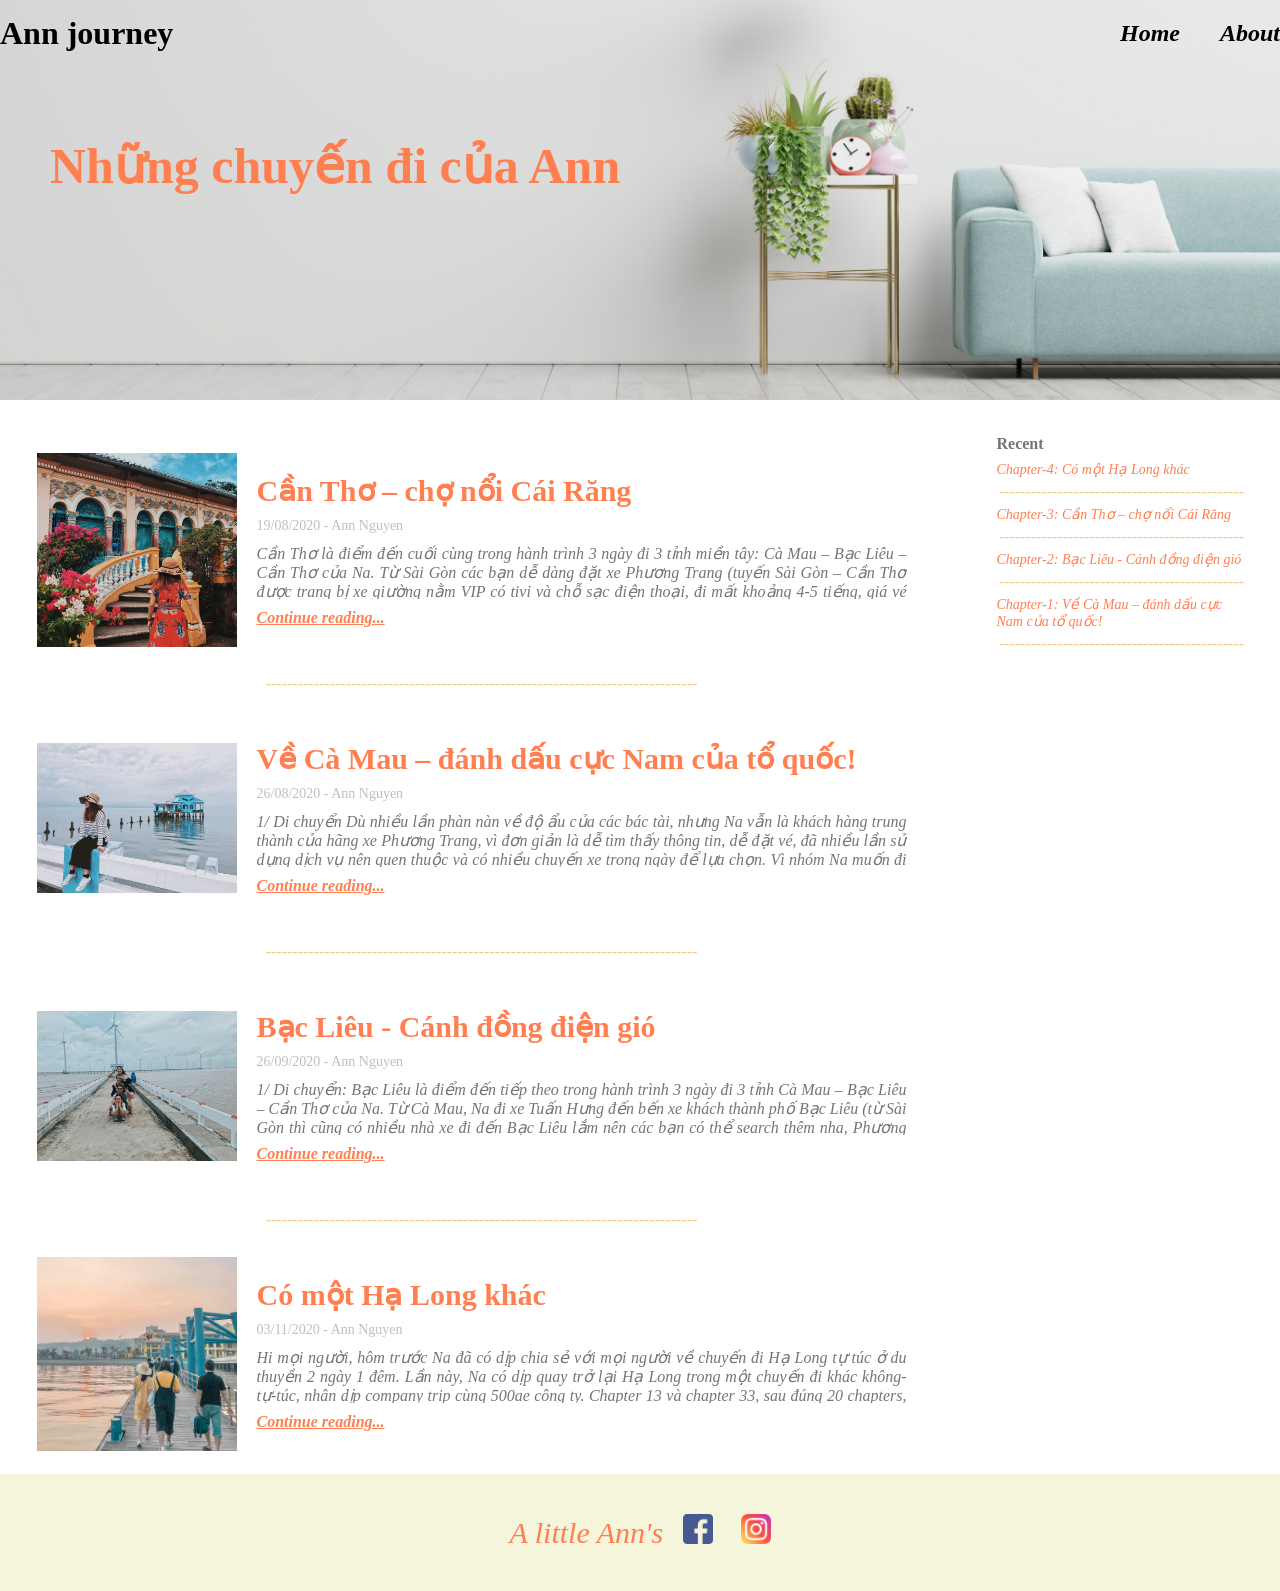
<file: nguyen-hai-anh/blog/index.html>
<!DOCTYPE html>
<html lang="en">
  <head>
    <meta charset="UTF-8" />
    <meta name="viewport" content="width=device-width, initial-scale=1.0" />
    <link rel="stylesheet" href="css.css">
    <title>Ann journey</title>
  </head>
  <body>
    <header>
      <div class="top">
        <div class="navigation">
          <div class="logo">
            <a href="index.html"><h1>Ann journey</h1></a>
          </div>
          <div class="tab">
            <ul>
              <li><a href="index.html">Home</a></li>
              <li><a href="about.html">About</a></li>
            </ul>
          </div>
        </div>
        <div class="Slogan"><h2>Những chuyến đi của Ann</h2></div>
      </div>
    </header>
    <div class="main">
      <div class="hyperlink">
        <h4>Recent</h4>
        <ul>
          <li><a href="#">Chapter-4: Có một Hạ Long khác</a></li>
          <div class="line">----------------------------------------------</div>
          <li><a href="#">Chapter-3: Cần Thơ – chợ nổi Cái Răng</a></li>
          <div class="line">----------------------------------------------</div>
          <li><a href="#">Chapter-2: Bạc Liêu - Cánh đồng điện gió</a></li>
          <div class="line">----------------------------------------------</div>
          <li>
            <a href="#">Chapter-1: Về Cà Mau – đánh dấu cực Nam của tổ quốc!</a>
          </li>
          <div class="line">----------------------------------------------</div>
        </ul>
      </div>
      <div class="post">
        <div class="para">
          <div class="photo">
            <img src="Cần thơ.jpg" alt="Lỗi ảnh" />
          </div>
          <div class="content">
            <div class="title1">Cần Thơ – chợ nổi Cái Răng</div>
            <div class="time">19/08/2020 - Ann Nguyen</div>
            <div class="brief">
              Cần Thơ là điểm đến cuối cùng trong hành trình 3 ngày đi 3 tỉnh
              miền tây: Cà Mau – Bạc Liêu – Cần Thơ của Na. Từ Sài Gòn các bạn
              dễ dàng đặt xe Phương Trang (tuyến Sài Gòn – Cần Thơ được trang bị
              xe giường nằm VIP có tivi và chỗ sạc điện thoại, đi mất khoảng 4-5
              tiếng, giá vé 140k/chiều nha, các bạn có thể tham khảo thêm lịch
              trình và đặt vé tại đây FutaBusline
            </div>
            <div class="continue">
              <a href="#">Continue reading...</a>
            </div>
          </div>
        </div>
        <div class="line">
          ---------------------------------------------------------------------------------
        </div>
        <div class="para">
          <div class="photo">
            <div>
              <img src="cà mau.jpg" alt="Lỗi ảnh" />
            </div>
          </div>
          <div class="content">
            <div class="title1">Về Cà Mau – đánh dấu cực Nam của tổ quốc!</div>
            <div class="time">26/08/2020 - Ann Nguyen</div>
            <div class="brief">
              1/ Di chuyển Dù nhiều lần phàn nàn về độ ẩu của các bác tài, nhưng
              Na vẫn là khách hàng trung thành của hãng xe Phương Trang, vì đơn
              giản là dễ tìm thấy thông tin, dễ đặt vé, đã nhiều lần sử dụng
              dịch vụ nên quen thuộc và có nhiều chuyến xe trong ngày để lựa
              chọn. Vì nhóm Na muốn đi tới cực Nam tổ quốc (Khu du lịch Đất Mũi
              – cách thành phố Cà Mau khoảng 120km) mà hầu hết các hãng xe đều
              chỉ đi đến thành phố hoặc Năm Căn (cách Đất Mũi 70km) nên muốn đi
              tới Đất Mũi thì phải thêm 1 chặng di chuyển bằng xe 16 chỗ hoặc
              bằng tàu đường thủy.
            </div>
            <div class="continue">
              <a href="#">Continue reading...</a>
            </div>
          </div>
        </div>

        <div class="line">
          ---------------------------------------------------------------------------------
        </div>
        <div class="para">
          <div class="photo">
            <div>
              <img src="bác liêu.jpg" alt="Lỗi ảnh" />
            </div>
          </div>
          <div class="content">
            <div class="title1">Bạc Liêu - Cánh đồng điện gió</div>
            <div class="time">26/09/2020 - Ann Nguyen</div>
            <div class="brief">
              1/ Di chuyển: Bạc Liêu là điểm đến tiếp theo trong hành trình 3
              ngày đi 3 tỉnh Cà Mau – Bạc Liêu – Cần Thơ của Na. Từ Cà Mau, Na
              đi xe Tuấn Hưng đến bến xe khách thành phố Bạc Liêu (từ Sài Gòn
              thì cũng có nhiều nhà xe đi đến Bạc Liêu lắm nên các bạn có thể
              search thêm nha, Phương Trang chẳng hạn, giá vé, lịch trình và đặt
              vé các bạn có thể tham khảo thêm ở FutaBusline). Na đi chuyến 9AM,
              giá vé 50k, không cần đặt vé trước mà đến bến xe Cà Mau quầy xe
              Tuấn Hưng mua vé trước 30′ là được (cứ cách 30′ có 1 chuyến). Xe
              đi khoảng 2 tiếng thì tới bến xe Bạc Liêu.
            </div>
            <div class="continue">
              <a href="#">Continue reading...</a>
            </div>
          </div>
        </div>
        <div class="line">
          ---------------------------------------------------------------------------------
        </div>
        <div class="para">
          <div class="photo">
            <img src="Hà long.jpg" alt="Lỗi ảnh" />
          </div>
          <div class="content">
            <div class="title1">Có một Hạ Long khác</div>
            <div class="time">03/11/2020 - Ann Nguyen</div>
            <div class="brief">
              Hi mọi người, hôm trước Na đã có dịp chia sẻ với mọi người về
              chuyến đi Hạ Long tự túc ở du thuyền 2 ngày 1 đêm. Lần này, Na có
              dịp quay trở lại Hạ Long trong một chuyến đi khác không-tự-túc,
              nhân dịp company trip cùng 500ae công ty. Chapter 13 và chapter
              33, sau đúng 20 chapters, Na sẽ viết về một Hạ Long khác, hãy cùng
              Na khám phá xem Hạ Long tự-túc và không-tự-túc thì có gì hay nhé.
            </div>
            <div class="continue">
              <a href="#">Continue reading...</a>
            </div>
          </div>
        </div>
      </div>
    </div>
    <footer>
      <div class="name">A little Ann's</div>
      <div class="social">
        <a href="#"> <img src="facebook (2).png" alt="lỗi" /></a>
        <a href="#"> <img src="instagram-sketched.png" alt="lỗi" /></a>
      </div>
    </footer>
  </body>
</html>
</file>
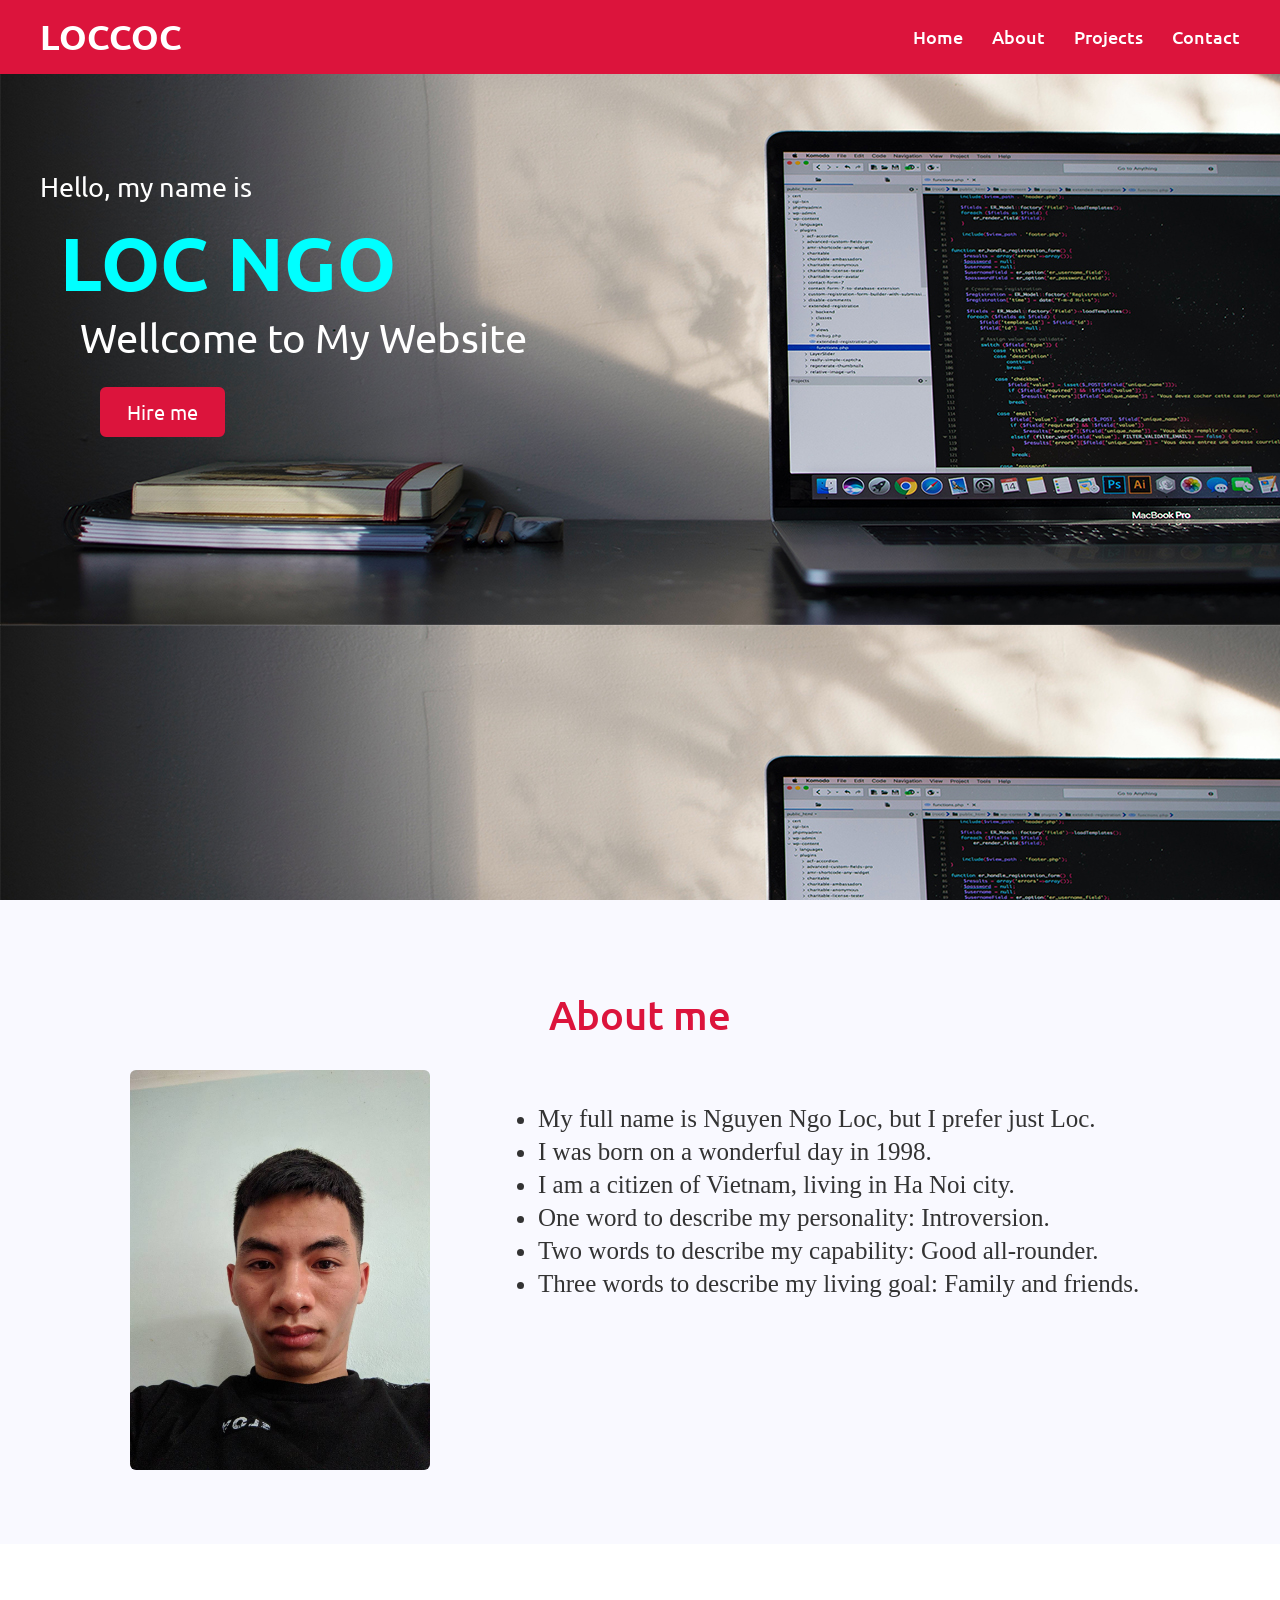
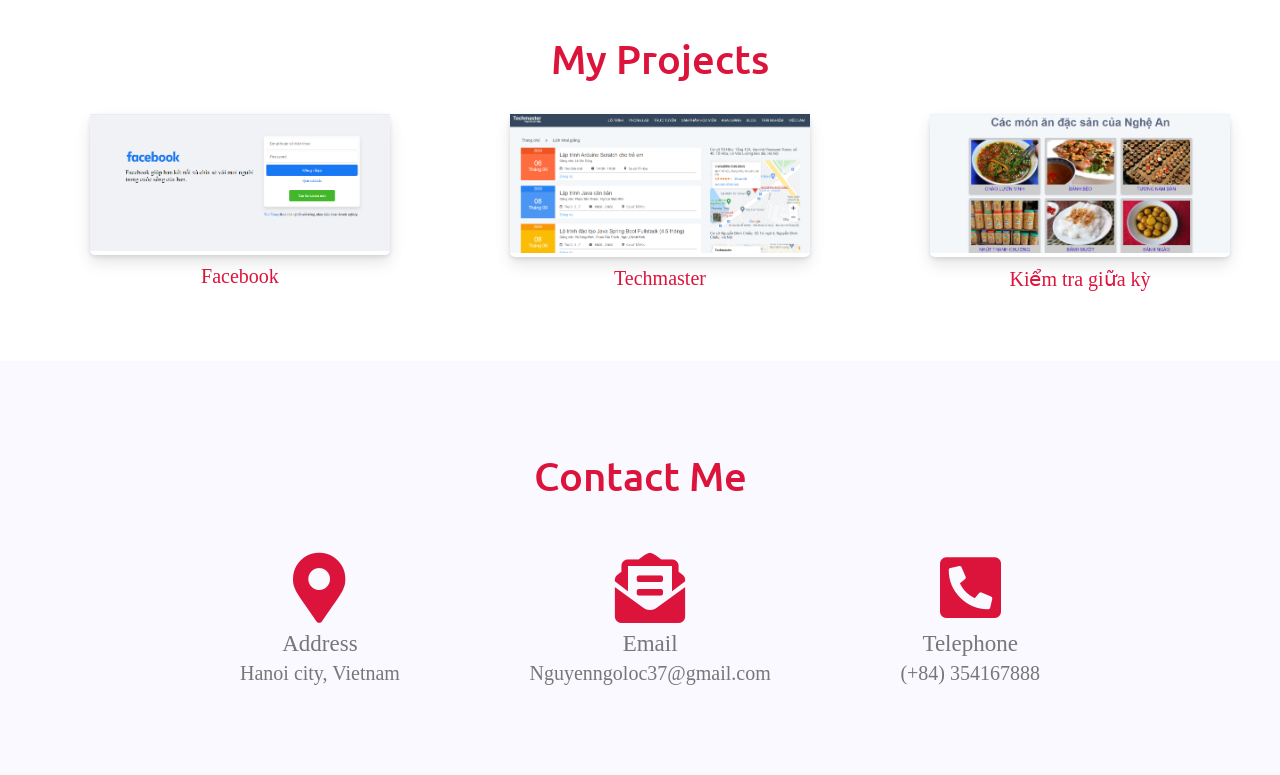
<file: nguyen-ngo-loc/portfolio/index.html>
<!DOCTYPE html>
<html lang="en">
<head>
    <meta charset="UTF-8">
    <meta name="viewport" content="width=device-width, initial-scale=1.0">
    <link rel="stylesheet" href="main.css">
    <link rel="stylesheet" href="https://cdnjs.cloudflare.com/ajax/libs/font-awesome/5.14.0/css/all.min.css">
    <link rel="stylesheet" href="https://fonts.googleapis.com/css2?family=Poppins:wght@400;500;600;700&family=Ubuntu:wght@400;500;700&display=swap');
    ">

    <title>My Portfolio</title>
</head>
<body>
    <div class="navbar">
        <div class="max-width">
            <div class="logo"><a href="#">LOCCOC</a></div>
            <ul class="menu">
                <li><a href="#home" class="menu-btn">Home</a></li>
                <li><a href="#about" class="menu-btn">About</a></li>
                <li><a href="#projects" class="menu-btn">Projects</a></li>
                <li><a href="#contact" class="menu-btn">Contact</a></li>
            </ul>
        </div>
    </div>
    <div class="home" id="home">
        <div class="max-width">
            <div class="home-content">
                <div class="text-1">Hello, my name is</div>
                <div class="text-2">LOC NGO</div>
                <div class="text-3">Wellcome to My Website</div>
                <a href="#">Hire me</a>
            </div>
        </div>
    </div>
    <div class="about" id="about">
        <div class="max-width">
            <div class="tittle">About me</div>
            <div class="about-content">
                <div class="column-left">
                    <img src="./img/avatar.jpg" alt="">
                </div>
                <div class="column-right">
                    <ul>
                        <li>My full name is Nguyen Ngo Loc, but I prefer just Loc.</li>
                        <li>I was born on a wonderful day in 1998.</li>
                        <li>I am a citizen of Vietnam, living in Ha Noi city.</li>
                        <li>One word to describe my personality: Introversion.</li>
                        <li>Two words to describe my capability: Good all-rounder.</li>
                        <li>Three words to describe my living goal: Family and friends.</li>
                    </ul>
                </div>
            </div>
        </div>
    </div>
    <div class="Projects" id="projects">
        <div class="max-width">
            <div class="tittle">My Projects</div>
            <div class="myProjects-content">
                <div class="project-column">
                    <div class="project-item">
                        <a href="https://ngoloc37.github.io/Buoi08/bt.html" target="_blank">
                            <img src="./img/projectDemo01.png" alt="" width="300px">
                        </a>
                    </div>
                    <div class="project-tittle"><a href="https://ngoloc37.github.io/Buoi08/bt.html" target="_blank">Facebook</a></div>
                </div>
                <div class="project-column">
                    <div class="project-item">
                        <a href="https://ngoloc37.github.io/Buoi05/index.html" target="_blank">
                            <img src="./img/projectDemo02.png" alt="" width="300px">
                        </a>
                    </div>
                    <div class="project-tittle"><a href="https://ngoloc37.github.io/Buoi05/index.html" target="_blank">Techmaster</a></div>
                </div>
                <div class="project-column">
                    <div class="project-item">
                        <a href="https://ngoloc37.github.io/KiemTraGiuaKy/index.html" target="_blank">
                            <img src="./img/projectDemo03.png" alt="" width="300px">
                        </a>
                    </div>
                    <div class="project-tittle"><a href="https://ngoloc37.github.io/KiemTraGiuaKy/index.html" target="_blank">Kiểm tra giữa kỳ</a></div>
                </div>
            </div>
        </div>
    </div>
    <div class="contactMe" id="contact">
        <div class="max-width">
            <div class="tittle">Contact Me</div>
            <div class="contactMe-content">
                <div class="column">
                    <div class="contactMe-icon"><i class="fas fa-map-marker-alt"></i></div>
                    <div class="contactMe-name">Address</div>
                    <div class="contactMe-detail">Hanoi city, Vietnam</div>
                </div>
                <div class="column">
                    <div class="contactMe-icon"><i class="fas fa-envelope-open-text"></i></div>
                    <div class="contactMe-name">Email</div>
                    <div class="contactMe-detail">Nguyenngoloc37@gmail.com</div>
                </div>
                <div class="column">
                    <div class="contactMe-icon"><i class="fas fa-phone-square-alt"></i></div>
                    <div class="contactMe-name">Telephone</div>
                    <div class="contactMe-detail">(+84) 354167888</div>
                </div>
            </div>
        </div>
    </div>
</body>
</html>
</file>
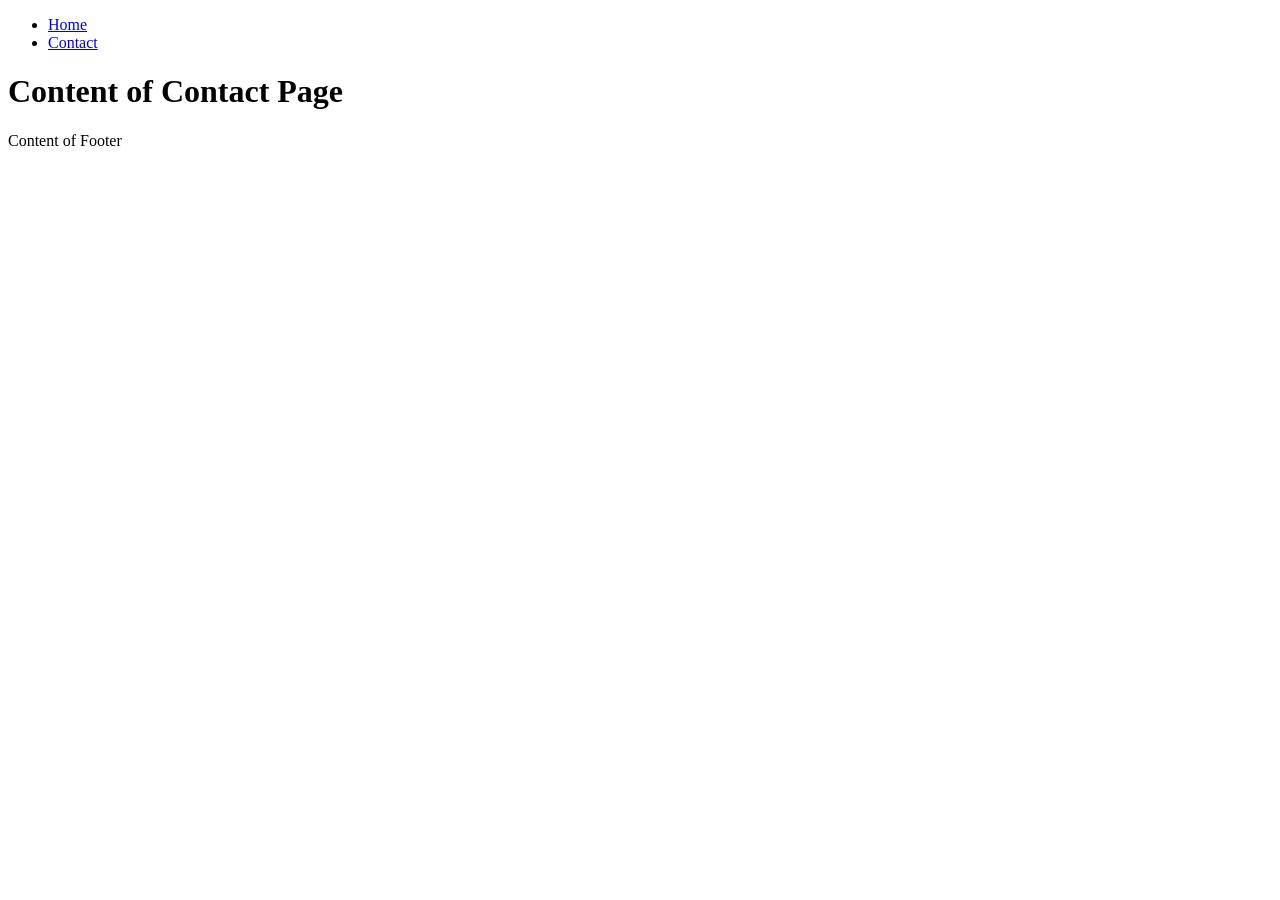
<file: diem-rong/rong/contact.html>
<!DOCTYPE html>
<html lang="en">
<head>
    <meta charset="UTF-8">
    <meta name="viewport" content="width=device-width, initial-scale=1.0">
    <!-- Favicon - Hiển thị bên cạnh title -->
    <link rel="icon" href="images/favicon.ico" type="image/x-icon">
    <!-- Nhúng vào để có thể sử dụng icon cho toàn bộ trang -->
    <link rel="stylesheet" href="https://pro.fontawesome.com/releases/v5.10.0/css/all.css" integrity="sha384-AYmEC3Yw5cVb3ZcuHtOA93w35dYTsvhLPVnYs9eStHfGJvOvKxVfELGroGkvsg+p" crossorigin="anonymous"/>
    <!-- Nhúng(Sử dụng) file css -->
    <link rel="stylesheet" type="text/css" href="style.css">
    <title>Contact Page</title>
</head>
<body>
    <!-- Thẻ chứa toàn bộ trang web -->
    <div class="container">
        <!-- Phần tiêu đề -->
        <header class="header">
            <!-- Menu -->
            <nav>
                <ul>
                    <li>
                        <a href="index.html">Home</a>
                    </li>
                    <li>
                        <a href="contact.html">Contact</a>
                    </li>
                </ul>
            </nav>
        </header>
        <!-- Phần nội dung -->
        <div class="content">
            <h1>Content of Contact Page</h1>
        </div>
        <!-- Phần chân trang -->
        <div class="footer">
            Content of Footer
        </div>
    </div>
</body>
</html>
</file>
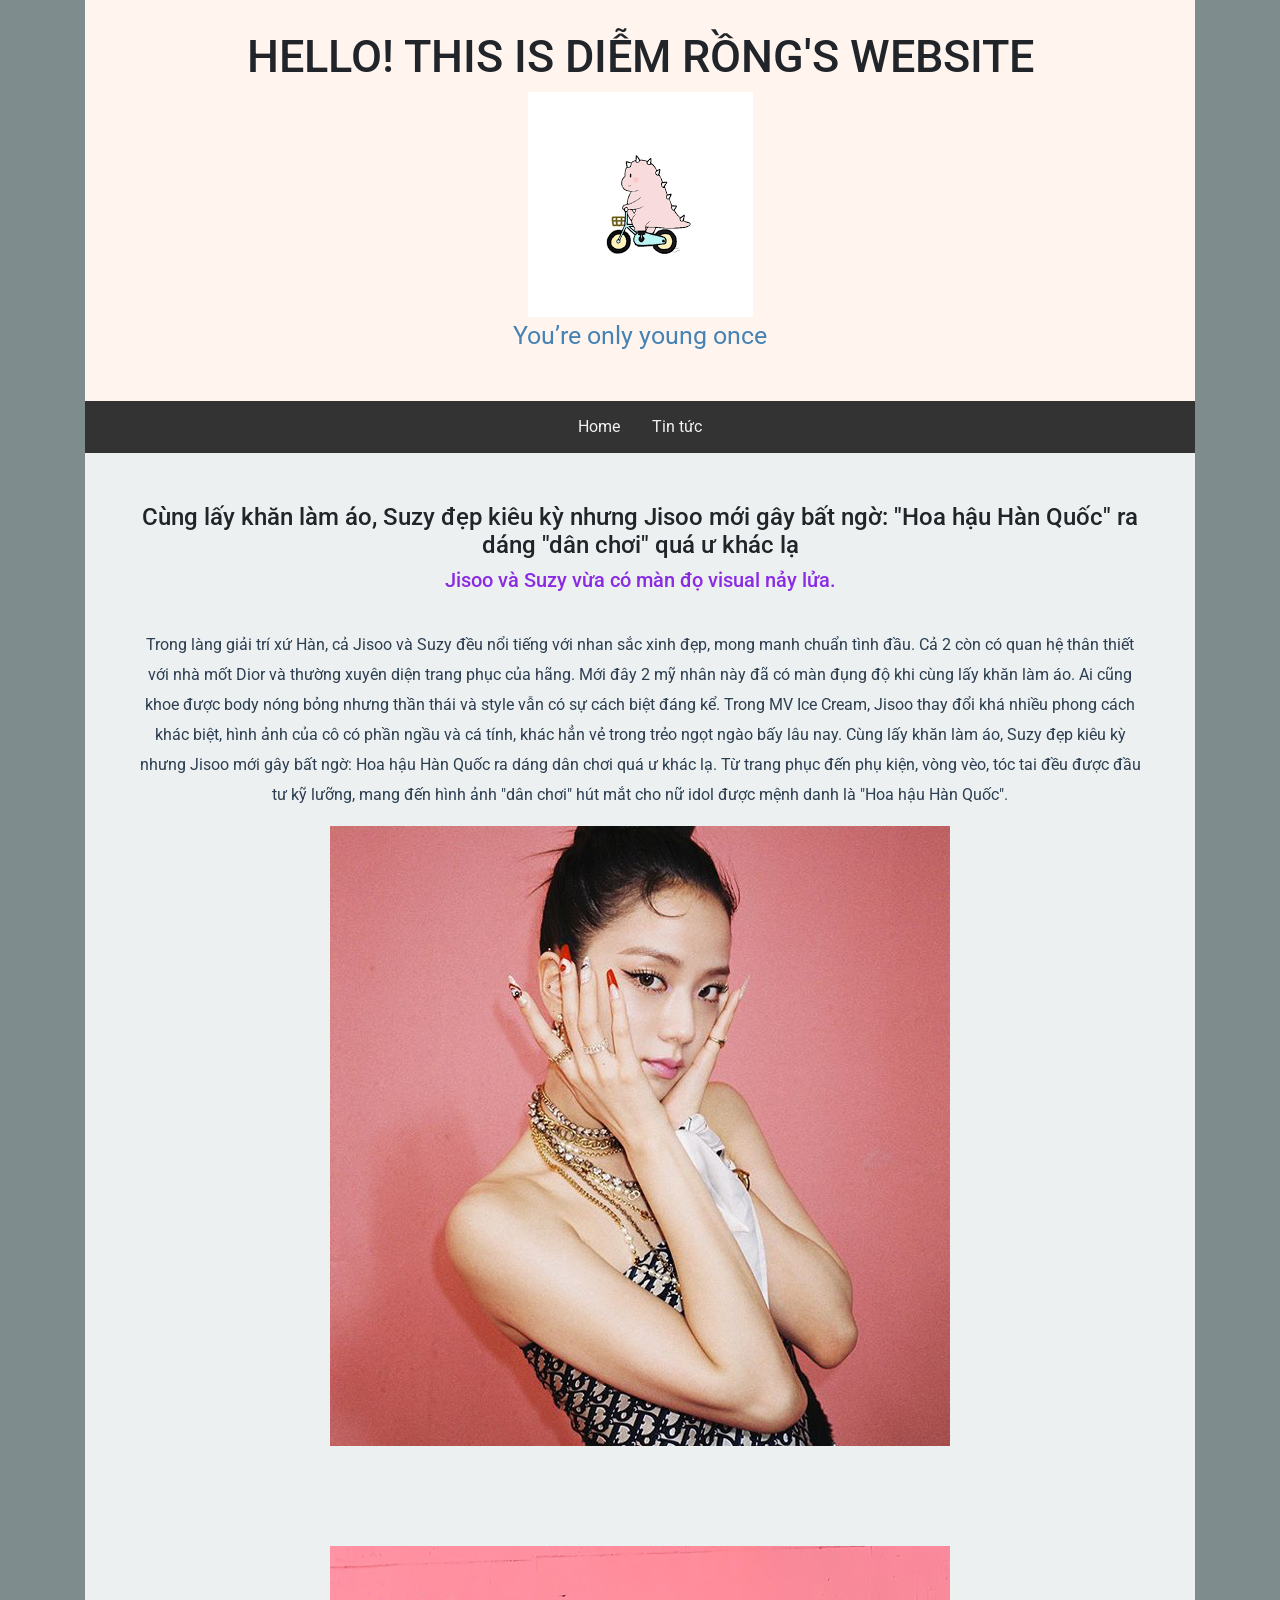
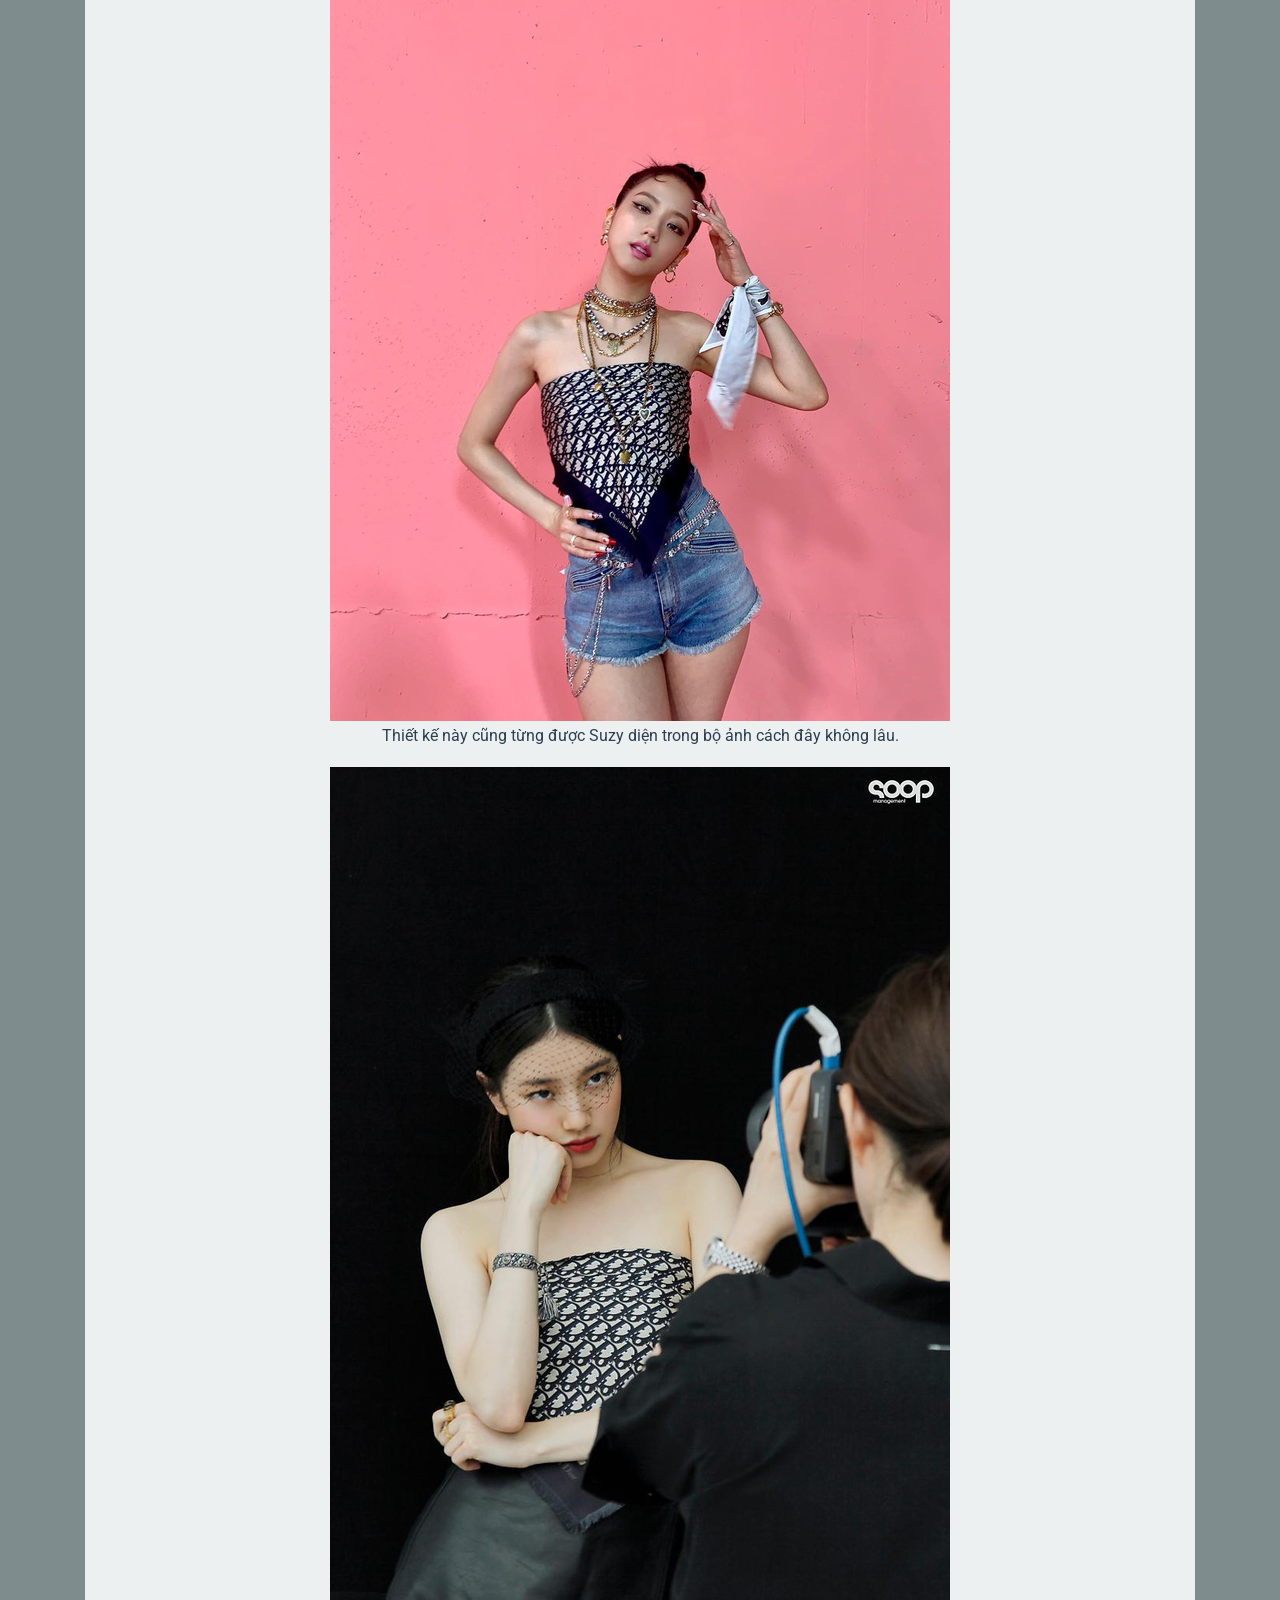
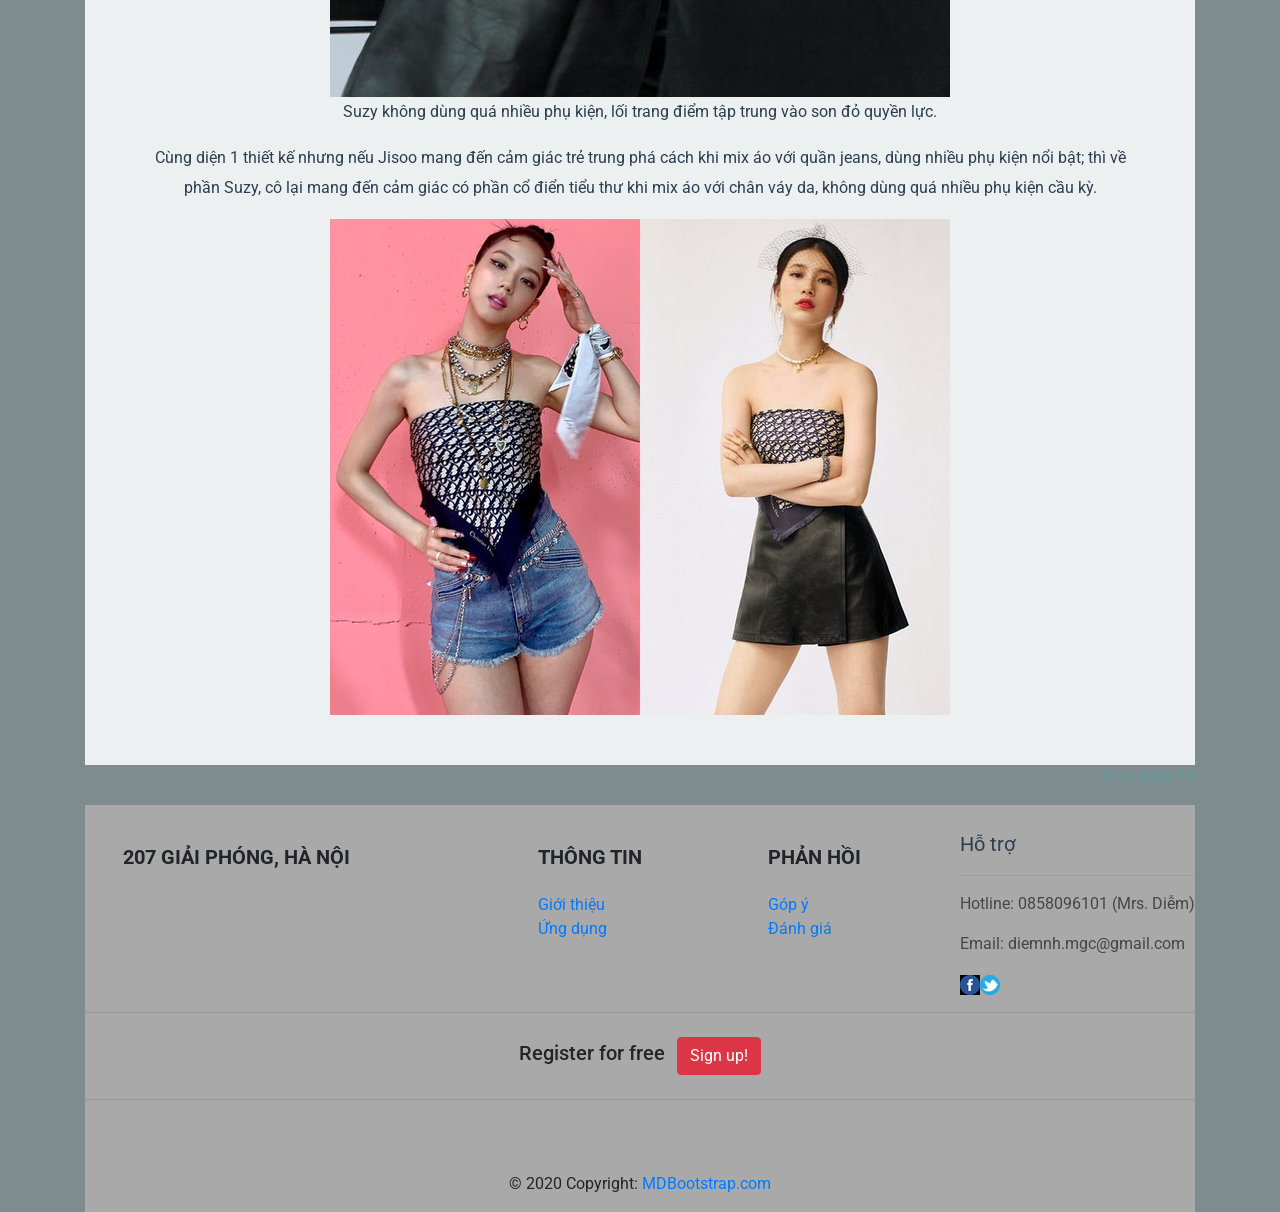
<file: diem-rong/rong/page1.html>
<!DOCTYPE html>
<html lang="en">

<head>
  <meta charset="UTF-8" />
  <meta name="viewport" content="width=device-width, initial-scale=1.0" />
  <link rel="icon" href="anh/favicon.ico">
  <link rel="stylesheet" href="https://stackpath.bootstrapcdn.com/bootstrap/4.5.2/css/bootstrap.min.css"
  integrity="sha384-JcKb8q3iqJ61gNV9KGb8thSsNjpSL0n8PARn9HuZOnIxN0hoP+VmmDGMN5t9UJ0Z" crossorigin="anonymous">
  <title>Tin tuc</title>
  <link rel="stylesheet" href="page1.css">
  <link href="https://fonts.googleapis.com/css2?family=Roboto:ital,wght@0,400;0,700;1,400;1,700&display=swap"
    rel="stylesheet">
</head>

<body>
  <!-- Thẻ chứa toàn bộ trang web -->
  <div class="container">
    <!-- Phần tiêu đề -->
    <header class="header">
      <!-- Banner-->
      <div class="banner">
        <h1> HELLO! THIS IS DIỄM RỒNG'S WEBSITE</h1>
        <img src="images/tải xuống.png" alt="">
        <p>You’re only young once</p>

      </div>
      <!-- Menu -->
      <nav class="topnav">
        <a href="#"><i class="fas fa-home"></i> Home</a>
        <a target="blank" href="page1.html"> <i class="far fa-newspaper"> </i> Tin tức</a>
        
    </nav>
    </header>
        <div class="content">
          <h1>
            Cùng lấy khăn làm áo, Suzy đẹp kiêu kỳ nhưng Jisoo mới gây bất ngờ: "Hoa
            hậu Hàn Quốc" ra dáng "dân chơi" quá ư khác lạ
          </h1>
          <h2 class="content2">Jisoo và Suzy vừa có màn đọ visual nảy lửa.</h2> </header><br>

          <P>
            Trong làng giải trí xứ Hàn, cả Jisoo và Suzy đều nổi tiếng với nhan sắc xinh đẹp, mong manh chuẩn tình đầu.
            Cả 2 còn có quan hệ thân thiết với nhà mốt Dior và thường xuyên diện trang phục của hãng. Mới đây 2 mỹ nhân
            này đã có màn đụng độ khi cùng lấy khăn làm áo. Ai cũng khoe được body nóng bỏng nhưng thần thái và style
            vẫn có sự cách biệt đáng kể.

            Trong MV Ice Cream, Jisoo thay đổi khá nhiều phong cách khác biệt, hình ảnh của cô có phần ngầu và cá tính,
            khác hẳn vẻ trong trẻo ngọt ngào bấy lâu nay.

            Cùng lấy khăn làm áo, Suzy đẹp kiêu kỳ nhưng Jisoo mới gây bất ngờ: Hoa hậu Hàn Quốc ra dáng dân chơi quá ư
            khác lạ.
            
            Từ trang phục đến phụ kiện, vòng vèo, tóc tai đều được đầu tư kỹ lưỡng, mang đến hình ảnh "dân chơi" hút mắt
            cho nữ idol được mệnh danh là "Hoa hậu Hàn Quốc".
          </P>
          <img class="image" src="images/jisoo.jpg" alt="">
          
        </div>
        <div class="content">
          <img src="images/jisoo2.jpg" alt="">
          <p>
            Thiết kế này cũng từng được Suzy diện trong bộ ảnh cách đây không lâu.
          </p>
          <img src="images/suzy1.jpg" alt="">
          <p>
            Suzy không dùng quá nhiều phụ kiện, lối trang điểm tập trung vào son đỏ quyền lực.
          </p>
          <p>
            Cùng diện 1 thiết kế nhưng nếu Jisoo mang đến cảm giác trẻ trung phá cách khi mix áo với quần jeans, dùng nhiều phụ kiện nổi bật; thì về phần Suzy, cô lại mang đến cảm giác có phần cổ điển tiểu thư khi mix áo với chân váy da, không dùng quá nhiều phụ kiện cầu kỳ.
          </p>
          <img src="images/jisooangsuzy.jpg" alt="">
        </div>
        <p style="text-align: right;">
          <a style="color: cadetblue; font-style: italic;">
            Theo kenh 14
          </a>
        </p>
      </header>
 <!-- Phần chân trang -->
 <footer style="background-color: darkgray;">
  <!-- Footer -->
  <footer class="page-footer font-small stylish-color-dark pt-4">

      <!-- Footer Links -->
      <div class="container text-center text-md-left">

          <!-- Grid row -->
          <div class="row">

              <!-- Grid column -->
              <div class="col-md-4 mx-auto">

                  <!-- Content -->
                  <h5 class="font-weight-bold text-uppercase mt-3 mb-4">207 Giải Phóng, Hà Nội</h5>
                  
              </div>
              <!-- Grid column -->

              <hr class="clearfix w-100 d-md-none">

              <!-- Grid column -->
              <div class="col-md-2 mx-auto">

                  <!-- Links -->
                  <h5 class="font-weight-bold text-uppercase mt-3 mb-4">Thông tin</h5>

                  <ul class="list-unstyled">
                      <li>
                          <a href="#!">Giới thiệu</a>
                      </li>
                      <li>
                          <a href="#!">Ứng dụng</a>
                      </li>

                  </ul>

              </div>
              <!-- Grid column -->

              <hr class="clearfix w-100 d-md-none">

              <!-- Grid column -->
              <div class="col-md-2 mx-auto">

                  <!-- Links -->
                  <h5 class="font-weight-bold text-uppercase mt-3 mb-4">Phản hồi</h5>

                  <ul class="list-unstyled">
                      <li>
                          <a href="#!">Góp ý</a>
                      </li>
                      <li>
                          <a href="#!">Đánh giá</a>
                      </li>

                  </ul>

              </div>
              <!-- Grid column -->

              <hr class="clearfix w-100 d-md-none">

              <div class="MuiGrid-root MuiGrid-item MuiGrid-grid-sm-12 MuiGrid-grid-md-10">
                  <p class="MuiTypography-root jss408 MuiTypography-body1" style="font-size: 20px;">Hỗ trợ</p>
                  <hr style="opacity: 0.5;">
                  <p class="MuiTypography-root jss410 MuiTypography-body1" style="color: rgb(70, 70, 70);">
                      Hotline: 0858096101 (Mrs. Diễm)</p>
                  <p class="MuiTypography-root jss410 MuiTypography-body1" style="color: rgb(70, 70, 70);">Email:
                      diemnh.mgc@gmail.com</p>
                  <div class="jss412"><img
                          src="[data-uri]"
                          alt="fb_icon" class="jss414 jss413"><img
                          src="[data-uri]"
                          alt="tw_icon" class="jss413"></div>
                  
              </div>
              <!-- Grid column -->

          </div>
          <!-- Grid row -->

      </div>
      <!-- Footer Links -->

      <hr>

      <!-- Call to action -->
      <ul class="list-unstyled list-inline text-center py-2">
          <li class="list-inline-item">
              <h5 class="mb-1">Register for free</h5>
          </li>
          <li class="list-inline-item">
              <a href="#!" class="btn btn-danger btn-rounded">Sign up!</a>
          </li>
      </ul>
      <!-- Call to action -->

      <hr>

      <!-- Social buttons -->
      <ul class="list-unstyled list-inline text-center">
          <li class="list-inline-item">
              <a class="btn-floating btn-fb mx-1">
                  <i class="fab fa-facebook-f"> </i>
              </a>
          </li>
          <li class="list-inline-item">
              <a class="btn-floating btn-tw mx-1">
                  <i class="fab fa-twitter"> </i>
              </a>
          </li>
          <li class="list-inline-item">
              <a class="btn-floating btn-gplus mx-1">
                  <i class="fab fa-google-plus-g"> </i>
              </a>
          </li>
          <li class="list-inline-item">
              <a class="btn-floating btn-li mx-1">
                  <i class="fab fa-linkedin-in"> </i>
              </a>
          </li>
          <li class="list-inline-item">
              <a class="btn-floating btn-dribbble mx-1">
                  <i class="fab fa-dribbble"> </i>
              </a>
          </li>
      </ul>
      <!-- Social buttons -->

      <!-- Copyright -->
      <div class="footer-copyright text-center py-3">© 2020 Copyright:
          <a href="https://mdbootstrap.com/"> MDBootstrap.com</a>
      </div>
      <!-- Copyright -->

  </footer>
  <!-- Footer -->
</footer>



<!-- Footer -->
<script src="https://code.jquery.com/jquery-3.5.1.slim.min.js"
        integrity="sha384-DfXdz2htPH0lsSSs5nCTpuj/zy4C+OGpamoFVy38MVBnE+IbbVYUew+OrCXaRkfj"
        crossorigin="anonymous"></script>
    <script src="https://cdn.jsdelivr.net/npm/popper.js@1.16.1/dist/umd/popper.min.js"
        integrity="sha384-9/reFTGAW83EW2RDu2S0VKaIzap3H66lZH81PoYlFhbGU+6BZp6G7niu735Sk7lN"
        crossorigin="anonymous"></script>
    <script src="https://stackpath.bootstrapcdn.com/bootstrap/4.5.2/js/bootstrap.min.js"
        integrity="sha384-B4gt1jrGC7Jh4AgTPSdUtOBvfO8shuf57BaghqFfPlYxofvL8/KUEfYiJOMMV+rV"
        crossorigin="anonymous"></script>
</body>

</html>
</file>
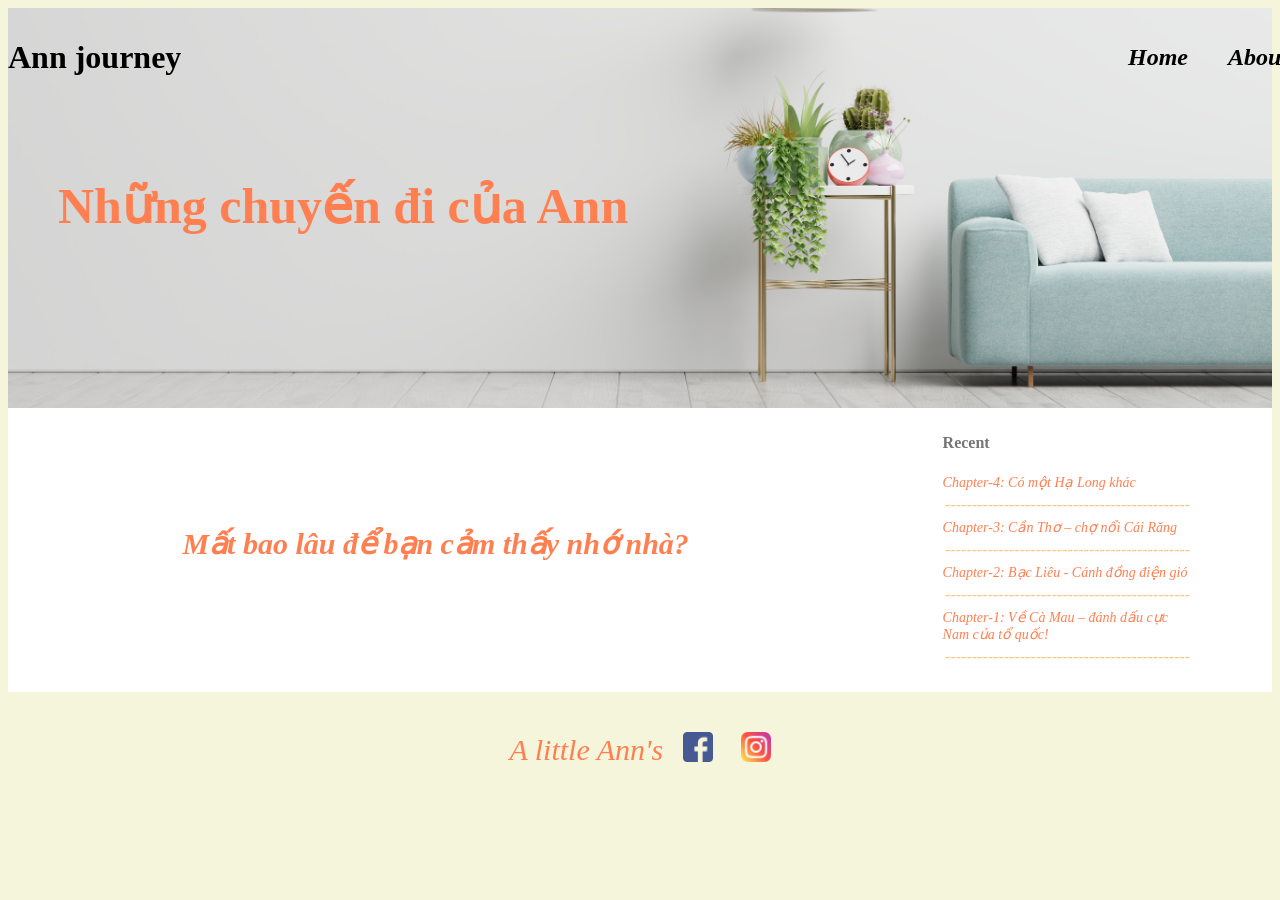
<file: nguyen-hai-anh/blog/about.html>
<!DOCTYPE html>
<html lang="en">
  <head>
    <meta charset="UTF-8" />
    <meta name="viewport" content="width=device-width, initial-scale=1.0" />
    <title>Document</title>
    <style>
      header {
        height: 400px;
        background-image: url(1786.jpg);
        background-size: cover;
        background-position: 50% 90%;
      }
      body {
        background-color: beige;
      }
      .top {
        width: 1300px;
        margin: auto;
      }
      .navigation {
        display: flex;
        flex-direction: row;
        justify-content: space-between;
        align-items: center;
      }
      .navigation ul {
        list-style: none;
        display: flex;
        flex-direction: row;
        justify-content: flex-end;
      }
      .navigation ul li {
        margin: 20px;
        font-weight: bold;
        font-style: italic;
        font-size: 24px;
      }
      header a {
        color: black;
        text-decoration: none;
      }
      header a:hover{color: coral;}
      h2 {
        font-size: 50px;
        color: coral;
        margin-top: 70px;
        margin-left: 50px;
      }
      .brief a {
        color:coral;
        font-style: italic;
        font-weight: bold;
       padding: 10px 0px;

      }
      .brief {
        max-height:120px;
        color: #757575;
        text-align: justify;
        font-style: italic;
    
      }
      .title2 {
        font-size: 30px;
        color:coral;
        font-weight: bold;
        margin:100px;
        font-style: italic;
    

      }
      .content {
        margin: 20px;
        height: 200px;
        width: 650px;
        background-color: white;
        display: flex;
        flex-direction: column;
      }
      .time{
        color: #BFBFBF
        ;
        font-size: 14px;
        padding: 10px 0px;
      }
      .photo {

        height: 200px;
        width: 200px;
        overflow: hidden;
      }
      .para {
        display: flex;
        flex-direction: row;
        border: white;
        background-color: white;
        height: 200px;
        margin: 20px 5px;
        border-radius: 7px;
      }
      .para:hover {
        display: flex;
        flex-direction: row;
        height: 200px;
        margin: 20px 5px;
        border:coral solid;
       border-radius: 7px;
      }
      .para img {
        max-width: 200px;
       text-align: center;
      }
      .post {
        display: flex;
        flex-direction: column;
      }
      .hyperlink {
        width: 250px;

        margin: 5px;
      }
      .main {
        background-color: white;
        max-width: 1300px;
        display: flex;
        flex-direction: row-reverse;
        justify-content: space-around;
        margin: auto;
      }
      .hyperlink ul{padding:0px}
      .hyperlink ul li {
        display: flex;
        flex-direction: column;
        font-size: 14px;
      }
      .hyperlink ul li a {
        color: coral;
        text-decoration: none;
        font-style: italic;

      }
      .line {color: #F5C884;
      font-weight:100;
      text-align: center;
      padding:5px 0px;}
      h4{color: #757575}
      footer {
  /* width: 300px; */
  color: coral;
  font-size: 30px;
  font-style: italic;
  display: flex;
  justify-content: center;
  margin: auto;
  padding: 30px;
}
.name {
  text-align: center;
  display: flex;
  align-items: center;
  margin: 10px;
}
footer img {
  max-width: 30px;
  margin: 10px;
}
    </style>
  </head>
  <body>
    <header>
      <div class="top">
        <div class="navigation">
          <div class="logo">
            <a href="index.html"><h1>Ann journey</h1></a>
          </div>
          <div class="tab">
            <ul>
              <li><a href="index.html">Home</a></li>
              <li><a href="about.html">About</a></li>
            </ul>
          </div>
        </div>
        <div class="Slogan"><h2>Những chuyến đi của Ann</h2></div>
      </div>
    </header>
    <div class="main">
      <div class="hyperlink">
        <h4>Recent</h4>
        <ul>
          <li><a href="#">Chapter-4: Có một Hạ Long khác</a></li>
          <div class="line">----------------------------------------------</div>
          <li><a href="#">Chapter-3: Cần Thơ – chợ nổi Cái Răng</a></li>
          <div class="line">----------------------------------------------</div>
          <li><a href="#">Chapter-2: Bạc Liêu - Cánh đồng điện gió</a></li>
          <div class="line">----------------------------------------------</div>
          <li><a href="#">Chapter-1: Về Cà Mau – đánh dấu cực Nam của tổ quốc!</a></li>
          <div class="line">----------------------------------------------</div>
                    
        </ul>
      </div>
      <div class="post">
          <br>
        <div class="title2">Mất bao lâu để bạn cảm thấy nhớ nhà?</div>
          </div>
        </div>
      </div>
    </div>
    <footer>
      <div class="name">A little Ann's</div>
      <div class="social">
        <a href="#"> <img src="facebook (2).png" alt="lỗi" /></a>
        <a href="#"> <img src="instagram-sketched.png" alt="lỗi" /></a>
      </div>
    </footer>
  </body>
</html>
</file>
<file: nguyen-hai-anh/blog/css.css>
* {
  box-sizing: border-box;
  margin: 0px;
  padding: 0px;
}
header {
  height: 400px;
  background-image: url(1786.jpg);
  background-size: cover;
  background-position: 50% 90%;
}
body {
  background-color: beige;
}

.top {
  width: 1300px;
  margin: auto;
}
.navigation {
  display: flex;
  flex-direction: row;
  justify-content: space-between;
  align-items: center;
}
.navigation ul {
  list-style: none;
  display: flex;
  flex-direction: row;
  justify-content: flex-end;
}
.navigation ul li {
  margin: 20px;
  font-weight: bold;
  font-style: italic;
  font-size: 24px;
}
header a {
  color: black;
  text-decoration: none;
}
header a:hover {
  color: coral;
}
h2 {
  font-size: 50px;
  color: coral;
  margin-top: 70px;
  margin-left: 50px;
}
.continue {
  margin-top: 10px;
}
.continue a {
  color: coral;
  font-style: italic;
  font-weight: bold;
  padding: 10px 0px;
}
.brief {
  color: #757575;
  text-align: justify;
  font-style: italic;
  overflow: hidden;
}
.title1 {
  font-size: 30px;
  color: coral;
  font-weight: bold;
}
.content {
  margin: 20px;
  width: 650px;
  background-color: white;
  display: flex;
  flex-direction: column;
}
.time {
  color: #bfbfbf;
  font-size: 14px;
  padding: 10px 0px;
}
.photo {
  /* height: 200px; */
  width: 200px;
  overflow: hidden;
  display: flex;

  align-items: center;
}
.para {
  display: flex;
  flex-direction: row;
  border: white solid;
  background-color: white;
  height: 200px;
  margin: 20px 5px;
  border-radius: 7px;
}
.para:hover {
  display: flex;
  flex-direction: row;
  height: 200px;
  margin: 20px 5px;
  border: coral solid;
  border-radius: 7px;
}
.photo img {
  max-width: 200px;
  text-align: center;
  display: flex;
  flex-direction: column;
  align-items: center;
}
.post {
  display: flex;
  flex-direction: column;
}
.hyperlink {
  width: 250px;

  margin: 5px;
}
.main {
  background-color: white;
  max-width: 1300px;
  display: flex;
  flex-direction: row-reverse;
  justify-content: space-around;
  margin: auto;
  padding-top: 30px;
}
.hyperlink ul {
  padding: 0px;
}
.hyperlink ul li {
  display: flex;
  flex-direction: column;
  font-size: 14px;
}
.hyperlink ul li a {
  color: coral;
  text-decoration: none;
  font-style: italic;
}
/* .hyperlink a:hover{
        color: green;
        text-decoration: none;
        font-style: italic;
        font-weight: bold;} */
.line {
  color: #f5c884;
  font-weight: 100;
  text-align: center;
  padding: 5px 0px;
}
h4 {
  color: #757575;
  margin-bottom: 8px;
}
footer {
  /* width: 300px; */
  color: coral;
  font-size: 30px;
  font-style: italic;
  display: flex;
  justify-content: center;
  margin: auto;
  padding: 30px;
}
.name {
  text-align: center;
  display: flex;
  align-items: center;
  margin: 10px;
}
footer img {
  max-width: 30px;
  margin: 10px;
}
</file>
<file: nguyen-ngo-loc/portfolio/main.css>
*{
    margin: 0;
    padding: 0;
    box-sizing: border-box;
    text-decoration: none;
}
.max-width{
    width: 1200px;
    margin: auto;
}
.navbar{
    position: fixed;
    width: 100%;
    background-color: crimson;
    font-family: 'Ubuntu', sans-serif;
    padding: 15px 0px;
    z-index: 999;
}
.navbar .max-width{
    display: flex;
    justify-content: space-between;
    align-items: center;
}
.navbar .logo a{
    color: #fff;
    font-size: 35px;
    font-weight: 600;
}
.navbar .menu li{
    display: inline-block;
}
.navbar .menu li a{
    display: block;
    color: #fff;
    font-size: 18px;
    font-weight: 500;
    margin-left: 25px;
}
.home{
    height: 100vh;
    background-image: url(./img/bg.jpg);
}
.home .max-width{
    position: relative;
}
.home .home-content{
    position: absolute;
    top: 170px;
    left: 0px;
    font-family: 'Ubuntu', sans-serif;
    color: #fff
}
.home .home-content .text-1{
    font-size: 27px;
}
.home .home-content .text-2{
    font-size: 75px;
    font-weight: 600;
    margin-top: 10px;
    margin-left: 20px;
    color: aqua;
}
.home .home-content .text-3{
    font-size: 40px;
    margin: 5px 0;
    margin-left: 40px;
}
.home .home-content a{
    display: inline-block;
    background: crimson;
    color: #fff;
    font-size: 20px;
    padding: 10px 25px;
    margin-top: 20px;
    margin-left: 60px;
    font-weight: 400;
    border-radius: 6px;
    border: 2px solid crimson;
    transition: all 0.3s ease;
}
.home .home-content a:hover{
    color: crimson;
    background: none;
}
.tittle{
    text-align: center;
    font-size: 40px;
    font-weight: 500;
    margin-top: 50px;
    color: crimson;
    font-family: 'Ubuntu', sans-serif;
}
.about{
    background-color: #F9F9FF;
    padding: 40px;
}
.about-content{
    display: flex;
    justify-content: space-between;
    padding: 0px 60px;
    margin: 30px;
}
.about-content .column-left{
    flex: 40%;
}
.about-content .column-right{
    flex: 60%;
    margin-top: 30px;
}
.about-content img{
    width: 300px;
    object-fit: cover;
    border-radius: 6px;
}
.about .column-right li{
    font-size: 25px;
    margin-top: 5px;
    color: #333333;
}
/* Projects */
.Projects{
    padding: 40px 60px;
}
.myProjects-content{
    display: flex;
    flex-wrap: wrap;
    justify-content: space-between;
    padding: 30px;
}
.project-column{
    display: flex;
    flex-direction: column;
    align-items: center;
}
.project-item{
    border-radius: 5px;
    box-shadow: 0 2px 4px rgba(0, 0, 0, .1), 0 8px 16px rgba(0, 0, 0, .1);
}
.project-item:hover{
    opacity: 0.5;
    transition-duration: 0.5s;
}
.project-tittle{
    font-size: 20px;
    margin-top: 10px;
}
.project-tittle a{
    color: crimson;
}
/* Contact Me */
.contactMe{
    background-color: #F9F9FF;
    padding: 40px;
}
.contactMe-content{
    display: flex;
    justify-content: space-between;
    align-items: center;
    padding: 50px 200px;
}
.column{
    display: flex;
    flex-direction: column;
    align-items: center;
}
.contactMe-icon{
    font-size: 70px;
    color: crimson;
}
.contactMe-name{
    font-size: 23px;
    color: #777777;
}
.contactMe-detail{
    font-size: 20px;
    color: #777777;
    margin-top: 5px;
}
</file>
<file: diem-rong/rong/style.css>
* {
}
</file>
<file: diem-rong/rong/page1.css>
*{box-sizing: border-box;}

body {
  font-family: Arial;
  background: #f1f1f1;
}

/* Header/Blog Title */
.banner {
  padding: 30px;
  text-align: center;
  background-color: seashell;
  color:  ;
}

.banner h1 {
  font-size: 45px;
}
.banner p {
font-size: 25px;
color: steelblue;
}

/* Style the top navigation bar */
.topnav {
  overflow: hidden;
  background-color: #333;
  display: flex;
  justify-content: center;
}


/* Style the topnav links */
.topnav a {
  float: left;
  display: block;
  color: #f2f2f2;
  text-align: center;
  padding: 14px 16px;
  text-decoration: none;
  justify-content: space-between;
}
.content {
  background-color: #ecf0f1;
  margin-left: 300px;
  margin-right: 300px;
  padding: 50px;
  border: 100px;
  line-height: 30px;
  margin: auto;
  text-align: center;
  /* width: 80%; */
}

h1 {
  font-size: 24px;
}
p {
  color: #2c3e50;
}
h2 {
  color: blueviolet;
}
.content2 {
  font-size: 20px;
}
body {
  margin: 0;
  background: #7f8c8d;
  font-family: "Roboto", sans-serif;
}
background-color: #95a5a6;
.image{
  max-width: 100%;
  display: block;
  margin: auto;
}
</file>
